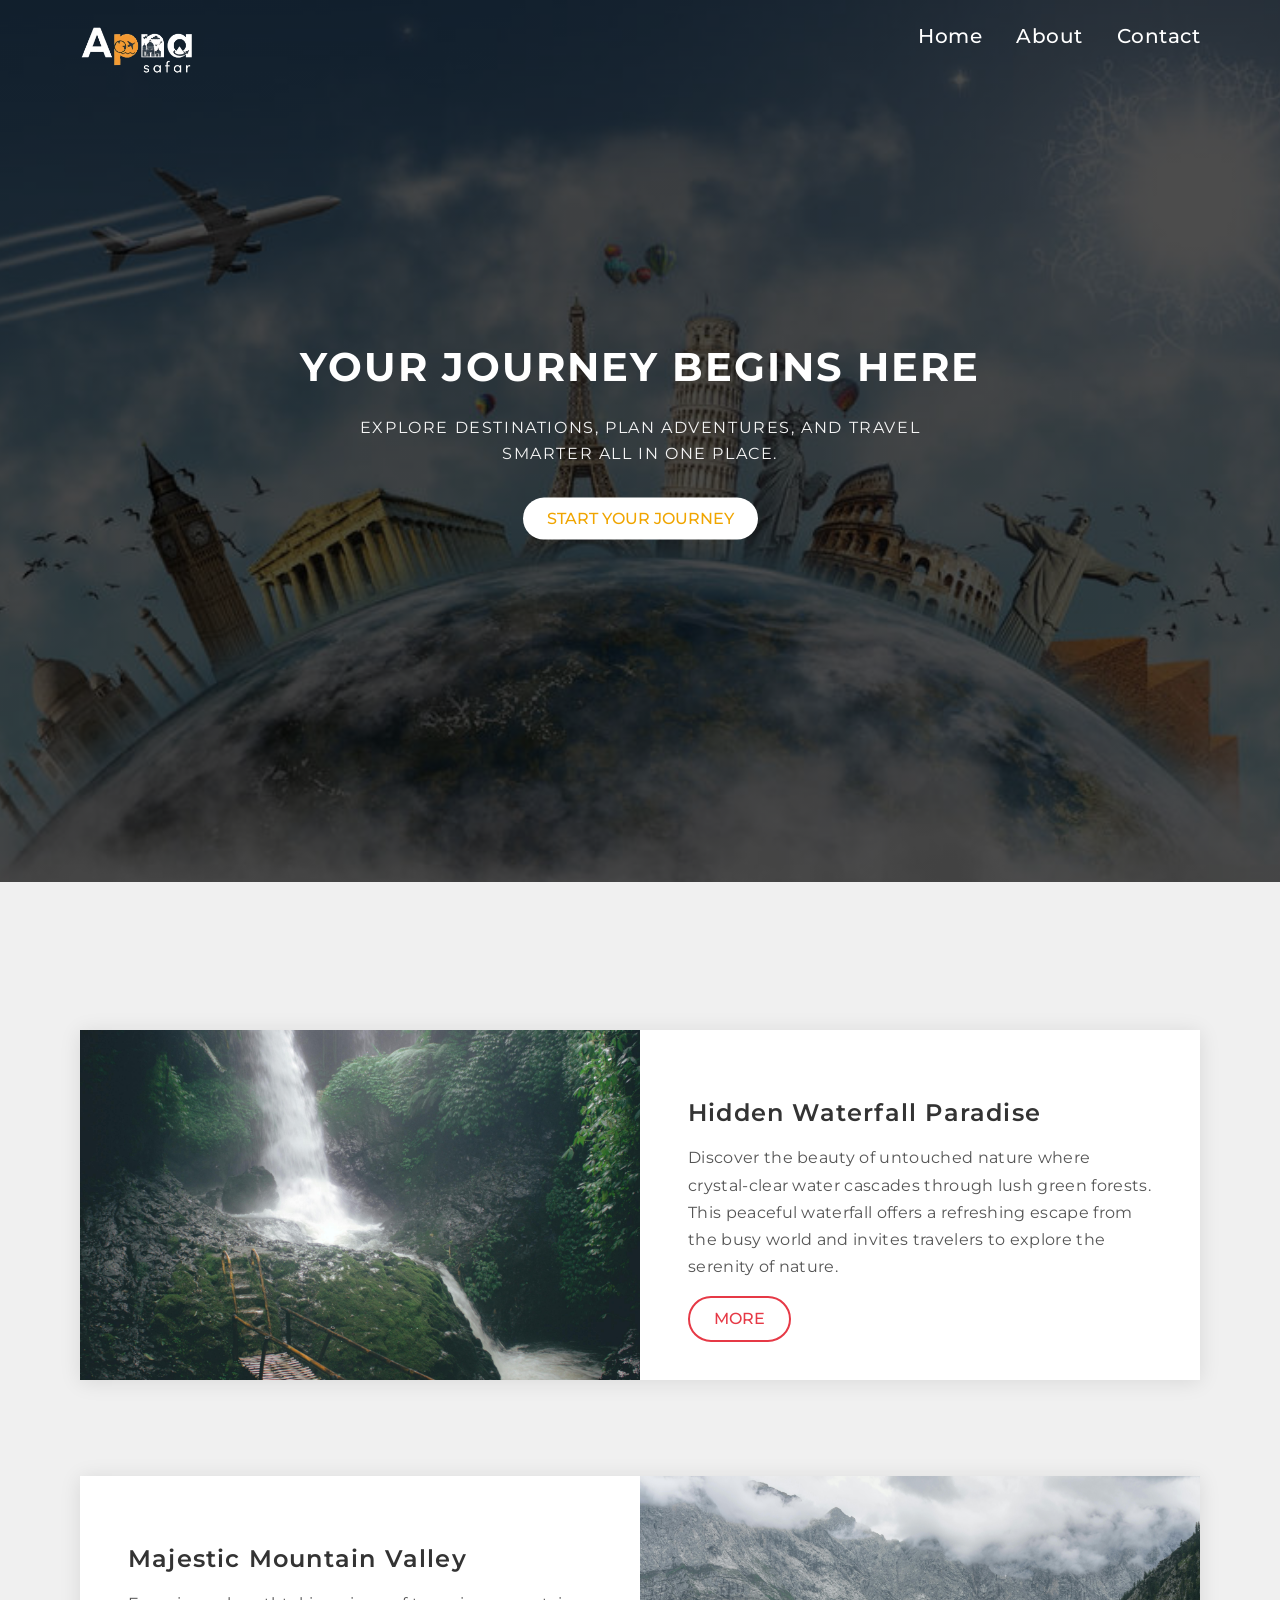
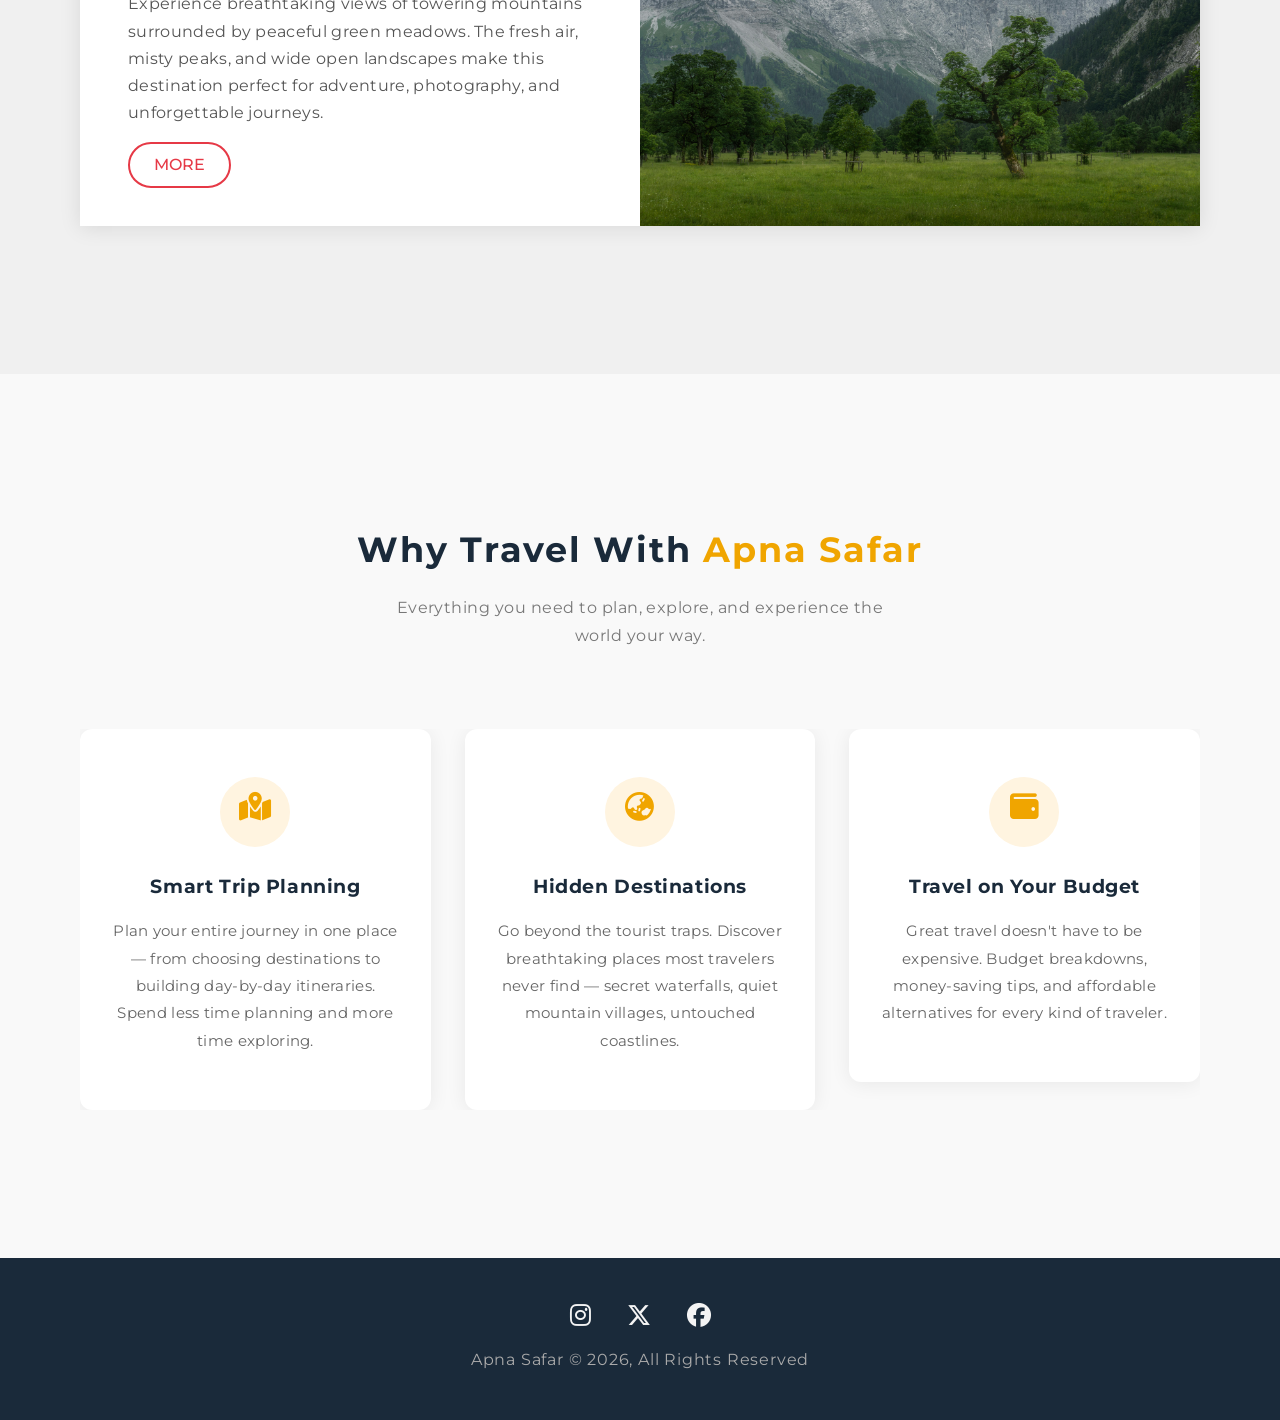
<file: html-files/index.html>
<!DOCTYPE html>
<html lang="en">
<head>
    <meta charset="UTF-8">
    <meta name="viewport" content="width=device-width, initial-scale=1.0">
    <link rel="stylesheet" href="https://cdnjs.cloudflare.com/ajax/libs/font-awesome/6.5.0/css/all.min.css">
    <link rel="icon" href="images-files/logo-transparent-wow.png">
    <link rel = "stylesheet" href = "Css-files/style.css">
    <title>Apna Safar | Travel Blog - Discover Hidden Destinations</title>
</head>

<body>
    <header class='headerog'>
        <nav class = 'navbar'>
            <div class = "container">
                <a href = "index.html" class = "logo"><img class = "logo-image" src="images-files\logo-transparent-wow.png" alt = "Apna Safar">
                </a>
                <ul class="nav-items">
    <li class="nav-item"><a href="index.html">Home</a></li>
    <li class="nav-item"><a href="about.html">About</a></li>
    <li class="nav-item"><a href="contact.html">Contact</a></li>
</ul>
            </div>
        </nav> 
        <div class="header-content">
            <h1 class="heading-content">Your Journey Begins Here</h1>
            <p class = "heading-content">Explore destinations, plan adventures, and travel smarter all in one place.</p>
            <a href = "#explore-places" class = "btn btn-primary text-orange">Start Your Journey</a>
        </div>
    </header>

    <section class = "showcase" id="explore-places">
        <div class="container">
            <div class="row row1">
                <div class="img-box"> 
                    <img src = "images-files/pexels-firman-fatthul-154779494-27572319.jpg" alt = "Hidden Waterfall Paradise Image" loading="lazy">
                </div>
                    <div class="text-box">
                        <h2 class ="text-black">Hidden Waterfall Paradise</h2>
                        <p class = "text-grey">
                            Discover the beauty of untouched nature where crystal-clear water cascades through lush green forests.
This peaceful waterfall offers a refreshing escape from the busy world and invites travelers to explore the serenity of nature.
                        </p>
                        <a href = "about.html" class = "btn  btn-primary text-red btn-secondary">More</a>
                    </div>
                </div>
            <div class="row row2">
                <div class="img-box"> 
                    <img src = "images-files/pexels-michael-schlierf-757699958-33315262.jpg" alt = "Majestic Mountain Valley Image" loading="lazy"></div>
                    <div class="text-box">
                        <h2 class ="text-black">Majestic Mountain Valley</h2>
                        <p class = "text-grey">
                        Experience breathtaking views of towering mountains surrounded by peaceful green meadows.
The fresh air, misty peaks, and wide open landscapes make this destination perfect for adventure, photography, and unforgettable journeys.
                        </p>
                        <a href = "about.html" class = "btn  btn-primary text-red btn-secondary">More</a>
        </div>
        </div>
        </div>
    </section>

                    <section class="features">
    <div class="container">
        <div class="section-header">
            <h2 class="section-title">Why Travel With <span class="text-orange">Apna Safar</span></h2>
            <p class="section-subtitle">Everything you need to plan, explore, and experience the world your way.</p>
        </div>

        <div class="box-wrapper">
            <div class="box box-1">
                <div class="box-icon">
                    <i class="fa-solid fa-map-location-dot"></i>
                </div>
                <h3 class="box-title">Smart Trip Planning</h3>
                <p class="box-text">Plan your entire journey in one place — from choosing destinations to building day-by-day itineraries. Spend less time planning and more time exploring.</p>
            </div>

            <div class="box box-2">
                <div class="box-icon">
                    <i class="fa-solid fa-earth-asia"></i>
                </div>
                <h3 class="box-title">Hidden Destinations</h3>
                <p class="box-text">Go beyond the tourist traps. Discover breathtaking places most travelers never find — secret waterfalls, quiet mountain villages, untouched coastlines.</p>
            </div>

            <div class="box box-3">
                <div class="box-icon">
                    <i class="fa-solid fa-wallet"></i>
                </div>
                <h3 class="box-title">Travel on Your Budget</h3>
                <p class="box-text">Great travel doesn't have to be expensive. Budget breakdowns, money-saving tips, and affordable alternatives for every kind of traveler.</p>
            </div>

        </div>
    </div>
</section>
                
    

<footer class="footer">
    <div class="social-media-links">
        <a href="https://www.instagram.com/alok_bhargav_/" target="_blank">
            <i class="fa-brands fa-instagram fa-xl"></i>
        </a>
        <a href="https://x.com/Alok_bhargav_" target="_blank">
            <i class="fa-brands fa-x-twitter fa-xl"></i>
        </a>
        <a href="https://www.facebook.com/alok.bhargav.2025" target="_blank">
            <i class="fa-brands fa-facebook fa-xl"></i>
        </a>
    </div>
    <p>Apna Safar &copy; 2026, All Rights Reserved</p>
</footer>

</body>
</html>
</file>
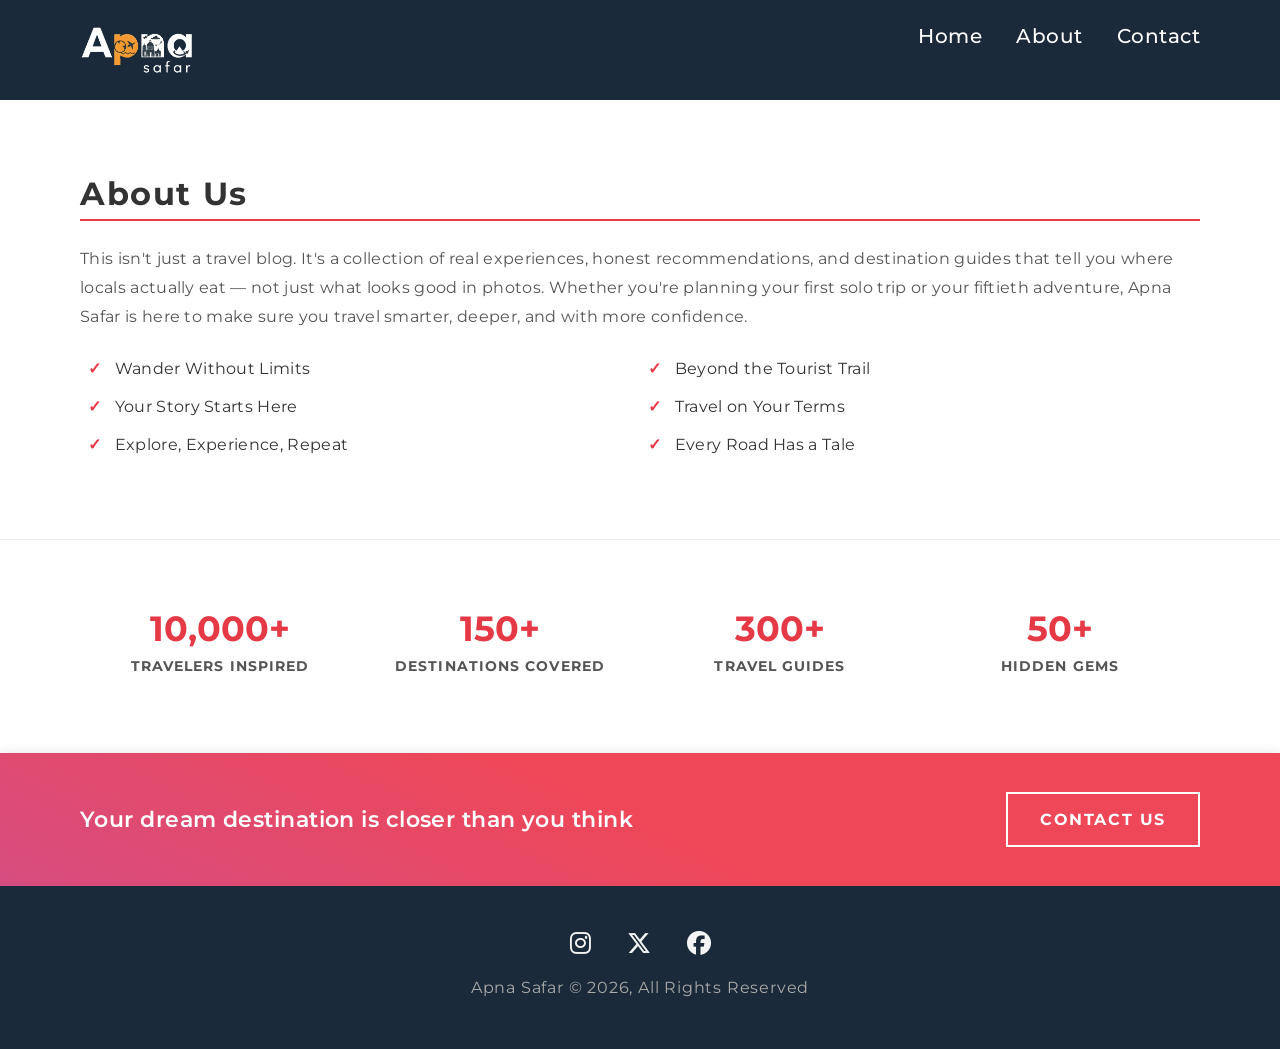
<file: html-files/about.html>
<!DOCTYPE html>
<html lang="en">
<head>
    <meta charset="UTF-8">
    <meta name="viewport" content="width=device-width, initial-scale=1.0">
    <link rel="stylesheet" href="https://cdnjs.cloudflare.com/ajax/libs/font-awesome/6.5.0/css/all.min.css">
    <link rel="icon" href="images-files/logo-transparent-wow.png">
    <link rel="stylesheet" href="Css-files/style.css">
    <title>Apna Safar | About</title>
</head>
<body>

    <nav class="navbar bg-dark">
        <div class="container">
            <a href="index.html" class="logo">
                <img class="logo-image" src="images-files/logo-transparent-wow.png" alt="Apna Safar LOGO">
            </a>
            <ul class="nav-items">
                <li class="nav-item"><a href="index.html">Home</a></li>
                <li class="nav-item"><a href="about.html">About</a></li>
                <li class="nav-item"><a href="contact.html">Contact</a></li>
            </ul>
        </div>
    </nav>

    <section class="about">
        <!-- About Content -->
        <div class="container">
            <h2 class="text-black about-heading">About Us</h2>
            <div class="container-paragraph">
                <p>
                    This isn't just a travel blog. It's a collection of real
                    experiences, honest recommendations, and destination guides
                    that tell you where locals actually eat — not just what looks
                    good in photos. Whether you're planning your first solo trip
                    or your fiftieth adventure, Apna Safar is here to make sure
                    you travel smarter, deeper, and with more confidence.
                </p>
            </div>

            <div class="points-content">
                <div class="column1s">
                    <ul>
                        <li>Wander Without Limits</li>
                        <li>Your Story Starts Here</li>
                        <li>Explore, Experience, Repeat</li>
                    </ul>
                </div>
                <div class="column2s">
                    <ul>
                        <li>Beyond the Tourist Trail</li>
                        <li>Travel on Your Terms</li>
                        <li>Every Road Has a Tale</li>
                    </ul>
                </div>
            </div>
        </div>
        <!-- end about content -->

        <!-- Count Section -->
        <div class="count">
            <div class="container">
                <div class="count_item">
                    <span>10,000+</span>
                    <p>Travelers Inspired</p>
                </div>
                <div class="count_item">
                    <span>150+</span>
                    <p>Destinations Covered</p>
                </div>
                <div class="count_item">
                    <span>300+</span>
                    <p>Travel Guides</p>
                </div>
                <div class="count_item">
                    <span>50+</span>
                    <p>Hidden Gems</p>
                </div>
            </div>
        </div>
        <!-- end count -->

        <!-- CTA Banner -->
        <div class="cta-banner">
            <div class="container">
                <div class="cta-banner-left">
                    <p class="cta-line">Your dream destination is closer than you think</p>
                </div>
                <div class="cta-banner-right">
                    <a href="contact.html" class="btn-cta">Contact Us</a>
                </div>
            </div>
        </div>
        <!-- end cta -->

    </section>

    <!-- Footer -->
    <footer class="footer">
        <div class="social-media-links">
            <a href="https://www.instagram.com/alok_bhargav_/" target="_blank">
                <i class="fa-brands fa-instagram fa-xl"></i>
            </a>
            <a href="https://x.com/Alok_bhargav_" target="_blank">
                <i class="fa-brands fa-x-twitter fa-xl"></i>
            </a>
            <a href="https://www.facebook.com/alok.bhargav.2025" target="_blank">
                <i class="fa-brands fa-facebook fa-xl"></i>
            </a>
        </div>
        <p>Apna Safar &copy; 2026, All Rights Reserved</p>
    </footer>

</body>
</html>
</file>
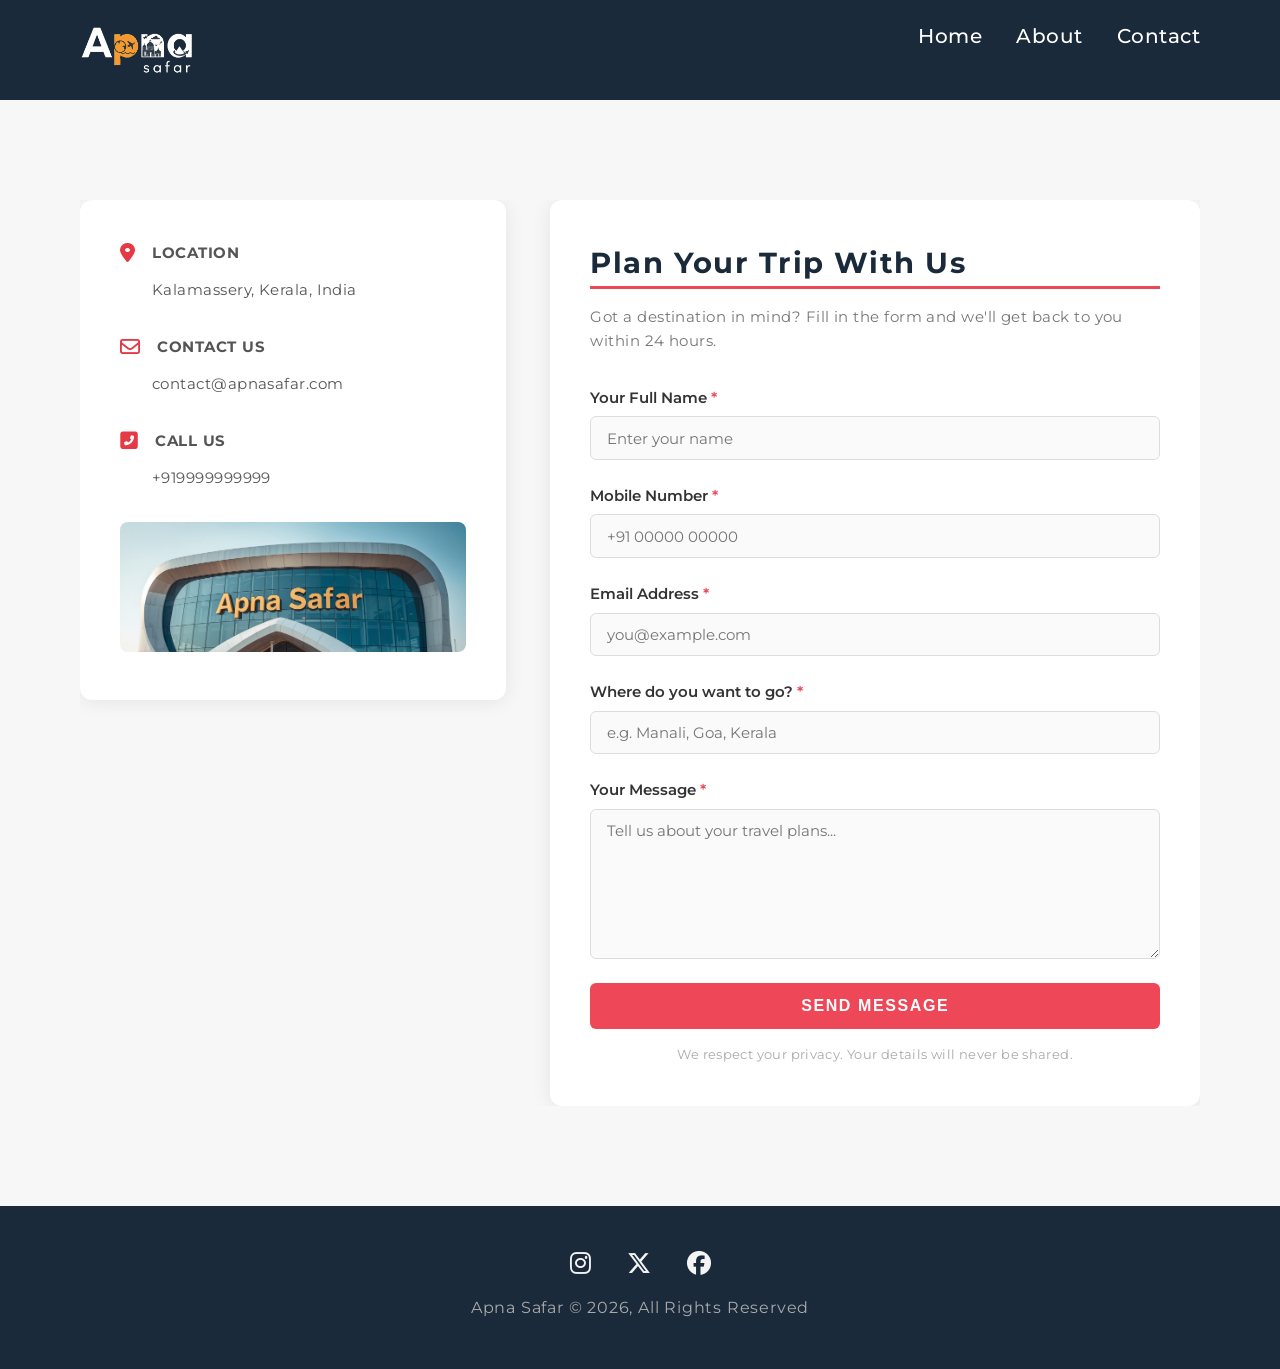
<file: html-files/contact.html>
<!DOCTYPE html>
<html lang="en">
<head>
    <meta charset="UTF-8">
    <meta name="viewport" content="width=device-width, initial-scale=1.0">
    <link rel="stylesheet" href="https://cdnjs.cloudflare.com/ajax/libs/font-awesome/6.5.0/css/all.min.css">
    <link rel="icon" href="images-files/logo-transparent-wow.png">
    <link rel="stylesheet" href="Css-files/style.css">
    <title>Apna Safar | About</title>
</head>
<body>

    <nav class="navbar bg-dark">
        <div class="container">
            <a href="index.html" class="logo">
                <img class="logo-image" src="images-files/logo-transparent-wow.png" alt="Apna Safar LOGO">
            </a>
            <ul class="nav-items">
                <li class="nav-item"><a href="index.html">Home</a></li>
                <li class="nav-item"><a href="about.html">About</a></li>
                <li class="nav-item"><a href="contact.html">Contact</a></li>
            </ul>
        </div>
    </nav>
            <section class = "contact-form">
                <div class = "container">
                <div class = "form-wrapper">
                    <div class = "company-address"> 
                        <div class = "address-group">
                            <i class = "fas fa-map-marker-alt fa-lg text-red"></i>
                                <h2 class="text-grey md-heading">Location</h2>
                                <p>Kalamassery, Kerala, India</p>
                        </div>
                        <div class="address-group">
                            <i class = "far fa-envelope fa-lg text-red"></i>
                            <h2 class = "text-grey md-heading">Contact Us</h2>
                            <p>contact@apnasafar.com</p>
                        </div>

                        <div class="address-group">
                            <i class = "fas fa-phone-square-alt fa-lg text-red"></i>
                            <h2 class = "text-grey md-heading">Call Us</h2>
                            <p>+919999999999</p>
                        </div>
                        <img src="images-files/Company_Logo.jpg" alt = "Company_Logo">
                    </div>
                <form action="" class="form">
                <h2 class="form-title">Plan Your Trip With Us</h2>
                <p class="form-subtitle">Got a destination in mind? Fill in the form and we'll get back to you within 24 hours.</p>

                <div class="form-group">
                    <label for="username">Your Full Name </label>
                    <input type="text" name="username" id="username" placeholder="Enter your name" required>
                </div>

                <div class="form-group">
                    <label for="phone">Mobile Number</label>
                    <input type="tel" name="phone" id="phone" placeholder="+91 00000 00000" required>
                </div>

                <div class="form-group">
                    <label for="email">Email Address </label>
                    <input type="email" name="email" id="email" placeholder="you@example.com" required>
                </div>

                <div class="form-group">
                    <label for="destination">Where do you want to go? </label>
                    <input type="text" name="destination" id="destination" placeholder="e.g. Manali, Goa, Kerala" required>
                </div>

                <div class="form-group">
                    <label for="message">Your Message </label>
                    <textarea name="message" id="message" rows="4" placeholder="Tell us about your travel plans..." required></textarea>
                </div>

                <button type="submit" class="btn-submit">Send Message</button>
                <p class="form-privacy">We respect your privacy. Your details will never be shared.</p>
            </form>

        </div>
    </div>
</section>
            <footer class="footer">
    <div class="social-media-links">
        <a href="https://www.instagram.com/alok_bhargav_/" target="_blank">
            <i class="fa-brands fa-instagram fa-xl"></i>
        </a>
        <a href="https://x.com/Alok_bhargav_" target="_blank">
            <i class="fa-brands fa-x-twitter fa-xl"></i>
        </a>
        <a href="https://www.facebook.com/alok.bhargav.2025" target="_blank">
            <i class="fa-brands fa-facebook fa-xl"></i>
        </a>
    </div>
    <p>Apna Safar &copy; 2026, All Rights Reserved</p>
</footer>

</body>
</html>
</file>
<file: html-files/Css-files/style.css>
/* ################## IMPORT ################  */
@import url('https://fonts.googleapis.com/css2?family=Montserrat:wght@400;500;600;700&display=swap');

                            /* ########## RESET ############# */
* {
    margin: 0;
    padding: 0;
    box-sizing: border-box;
}

                            /* ################ BASE #############  */
body {
    font-family: 'Montserrat', sans-serif;
    line-height: 1.6;
    color: #333333;
}

p, li {
    font-size: 1rem;
    margin-bottom: 0.5em;
    letter-spacing: 0.03em;
}

h1, h2, h3 {
    margin-bottom: 0.5em;
    letter-spacing: 0.05em;
    font-weight: 600;
}


                                /*   ################### UTILITY CLASSES  ######################## */
.text-red    { color: #e63946; }
.text-light  { color: #f4f4f4; }
.text-black  { color: #333333; }
.text-grey   { color: #555555; }
.text-orange { color: #f0a500; }
.bg-dark     { background-color: #1a2a3a; }

                                    /* ########## BUTTON STYLING ##########  */
.btn {
    display: inline-block;
    padding: 0.5em 1.5em;
    font-weight: 500;
    text-transform: uppercase;
    margin: 0.5em 0;
    text-decoration: none;
}

.btn-primary {
    background-color: white;
    border-radius: 10em;
}

.btn-primary:hover {
    background-color: #f0f0f0;
}

.btn-secondary {
    border: 2px solid #e63946;
    border-radius: 1.5em;
    color: #e63946;
}

.btn-secondary:hover {
    background-color: #e63946;
    color: white;
}


                                        /*   ############## LAYOUT  ###############  */
.container {
    max-width: 1200px;
    margin: 0 auto;
    padding: 20px 40px;
    overflow: hidden;
}


                                            /*   ############ NAVBAR  ################ */
.navbar {
    overflow: hidden;
}

.logo-image {
    float: left;
    height: 60px;
    width: auto;
}

.nav-items {
    float: right;
    list-style: none;
    padding: 0;
    margin: 0;
}

.nav-item {
    display: inline-block;
    margin-left: 30px;
}

.nav-item a {
    color: white;
    text-decoration: none;
    font-size: 20px;
    font-weight: 500;
}

.nav-item a:hover {
    color: #f0a500;
    border-bottom: 0.5px solid #f0a500;
}


                                    /*  ################### HERO HEADER  ###################  */
.headerog {
    position: relative;
    height: 98vh;
    background: linear-gradient(rgba(0,0,0,0.7), rgba(0,0,0,0.7)),
                url("../images-files/travel-hd.jpg") center/cover no-repeat;
}

.header-content {
    position: absolute;
    top: 50%;
    left: 50%;
    transform: translate(-50%, -50%);
    text-align: center;
    width: 80%;
}

.header-content h1 {
    text-transform: uppercase;
    font-weight: 700;
    color: white;
    font-size: 2.5rem;
    margin-bottom: 1rem;
}

.header-content p {
    text-transform: uppercase;
    color: whitesmoke;
    font-size: 1rem;
    letter-spacing: 0.1em;
    margin-bottom: 1.5rem;
    max-width: 600px;
    margin-left: auto;
    margin-right: auto;
}


                                    /* ##################  SHOWCASE SECTION  ################## */
.showcase {
    background: #f0f0f0;
    padding: 8rem 0;
}

.row {
    height: 350px;
    background-color: white;
    box-shadow: 0 2px 20px rgba(0,0,0,0.1);
}

.row1 { margin-bottom: 6rem; }

.row1 .img-box, .row2 .text-box { float: left;  width: 50%; }
.row2 .img-box, .row1 .text-box { float: right; width: 50%; }

.row .img-box {
    height: 100%;
}

.row .img-box img {
    display: inline-block;
    width: 100%;
    height: 100%;
    object-fit: cover;
}

.row .text-box {
    padding: 3rem;
    height: 100%;
    padding-top: 4rem;
}

.row .text-box p {
    font-size: 1rem;
    line-height: 1.7;
    color: #555555;
    letter-spacing: 0.02em;
}

.row::after {
    content: '';
    display: block;
    clear: both;
}


                            /* ##########  FEATURES SECTION ########## */
.features {
    background-color: #f9f9f9;
    padding: 8rem 0;
}

.section-header {
    text-align: center;
    margin-bottom: 5rem;
}

.section-title {
    font-size: 2.2rem;
    font-weight: 700;
    color: #1a2a3a;
    letter-spacing: 0.05em;
    margin-bottom: 1rem;
}

.section-subtitle {
    font-size: 1rem;
    color: #777777;
    letter-spacing: 0.03em;
    max-width: 500px;
    margin: 0 auto;
    line-height: 1.7;
}

.box-wrapper {
    overflow: hidden;
}

.box-wrapper::after {
    content: '';
    display: block;
    clear: both;
}

.box {
    float: left;
    width: 31.333%;
    margin-right: 3%;
    background-color: #ffffff;
    border-radius: 12px;
    padding: 3rem 2rem;
    text-align: center;
    box-shadow: 0 2px 20px rgba(0,0,0,0.07);
    transition: box-shadow 0.3s ease;
}

.box-3 { margin-right: 0; }

.box:hover {
    box-shadow: 0 12px 30px rgba(0,0,0,0.12);
}

.box-icon {
    width: 70px;
    height: 70px;
    background-color: #fff4e0;
    border-radius: 50%;
    margin: 0 auto 1.5rem auto;
    padding-top: 15px;
    text-align: center;
}

.box-icon i {
    font-size: 1.8rem;
    color: #f0a500;
}

.box-title {
    font-size: 1.2rem;
    font-weight: 700;
    color: #1a2a3a;
    margin-bottom: 1rem;
    letter-spacing: 0.03em;
}

.box-text {
    font-size: 0.95rem;
    color: #666666;
    line-height: 1.8;
    letter-spacing: 0.02em;
}


                                        /* ############# ABOUT PAGE STYLING  ############ */
.about {
    padding: 3rem 0 0 0;
    background-color: #ffffff;
}

.about-heading {
    font-size: 2rem;
    font-weight: 700;
}

.about-heading::after {
    content: '';
    display: block;
    border-bottom: 2px solid #e63946;
    width: 100%;
    margin-bottom: 1.5rem;
}

.container-paragraph p {
    font-size: 1rem;
    color: #555555;
    line-height: 1.8;
    letter-spacing: 0.02em;
    margin-bottom: 1.5rem;
}

.points-content {
    overflow: hidden;
    margin-bottom: 0;
}

.points-content::after {
    content: '';
    display: block;
    clear: both;
}

.column1s { float: left;  width: 50%; }
.column2s { float: right; width: 50%; }

.column1s ul, .column2s ul {
    list-style: none;
    padding: 0;
    margin: 0;
}

.column1s li, .column2s li {
    font-size: 1rem;
    color: #333333;
    margin-bottom: 0.8rem;
    letter-spacing: 0.02em;
}

.column1s li::before, .column2s li::before {
    content: '✓  ';
    color: #e63946;
    font-weight: 700;
    padding: 0.5em;
}


/* ================================
   COUNT SECTION
================================ */
.count {
    padding: 3rem 0;
    overflow: hidden;
    border-top: 1px solid #eeeeee;
    background-color: #ffffff;
    margin-top: 3rem;
}

.count .container {
    overflow: hidden;
}

.count::after {
    content: '';
    display: block;
    clear: both;
}

.count_item {
    float: left;
    width: 25%;
    text-align: center;
}

.count_item span {
    display: block;
    font-size: 2.2rem;
    font-weight: 700;
    color: #e63946;
    line-height: 1.2;
}

.count_item p {
    font-size: 0.85rem;
    font-weight: 700;
    color: #555555;
    margin-top: 0.4rem;
    letter-spacing: 0.08em;
    text-transform: uppercase;
}


/* ================================
   CTA BANNER
================================ */
.cta-banner {
    background: linear-gradient(25deg, #d64c7f, #ee4758 50%);
    padding: 1.2rem 0;
    color: #f4f4f4;
    box-shadow: 0 4px 15px rgba(0,0,0,0.2);
    margin-top: 0;
}

.cta-banner .container {
    display: table;
    width: 100%;
    overflow: hidden;
}

.cta-banner-left {
    display: table-cell;
    width: 65%;
    vertical-align: middle;
}

.cta-banner-right {
    display: table-cell;
    width: 35%;
    vertical-align: middle;
    text-align: right;
}

.cta-banner::after {
    content: '';
    display: block;
    clear: both;
}

.cta-line {
    font-size: 1.4rem;
    font-weight: 600;
    margin: 0;
    color: white;
    letter-spacing: 0.02em;
}

.btn-cta {
    display: inline-block;
    font-size: 1rem;
    font-weight: 700;
    text-transform: uppercase;
    border: 2px solid white;
    padding: 0.8em 2em;
    letter-spacing: 0.1rem;
    color: white;
    text-decoration: none;
    transition: all 0.3s ease;
}

.btn-cta:hover {
    background-color: white;
    color: #e63946;
}


                                        /*   ###############    FOOTER  STYLIING  ############# */
.footer {
    background-color: #1a2a3a;
    color: #f4f4f4;
    text-align: center;
    padding: 2.5rem;
}

.social-media-links {
    margin-bottom: 1rem;
}

.social-media-links a {
    color: #f4f4f4;
    text-decoration: none;
    transition: color 0.3s ease;
}

.social-media-links a:hover {
    color: #f0a500;
}

.social-media-links i {
    margin: 1rem;
    cursor: pointer;
    transition: color 0.3s ease;
}

.footer p {
    font-size: 1rem;
    color: #aaaaaa;
    letter-spacing: 0.05em;
}
                        /* ###################### CONTACT PAGE STYLING ######################  */
.contact-form {
    padding: 5rem 0;
    background: #f7f7f7;
}

.form-wrapper {
    overflow: hidden;
}

.form-wrapper::after {
    content: '';
    display: block;
    clear: both;
}

/* Left column */
.form-wrapper .company-address {
    width: 38%;
    float: left;
    background: #ffffff;
    padding: 2.5rem;
    border-radius: 12px;
    box-shadow: 0 2px 20px rgba(0,0,0,0.08);
    min-height: 500px;
}

.form-wrapper .company-address i {
    display: inline-block;
    margin-right: 0.8rem;
}

.form-wrapper .company-address h2 {
    display: inline-block;
    font-size: 0.95rem;
    font-weight: 700;
    text-transform: uppercase;
    letter-spacing: 0.05em;
}

.form-wrapper .address-group {
    margin-bottom: 2rem;
}

.address-group p {
    margin-left: 2rem;
    margin-top: 0.3rem;
    font-size: 0.95rem;
    color: #555555;
    margin-bottom: 0;
}

.company-address img {
    width: 100%;
    height: 130px;
    object-fit: cover;
    object-position: center 30%;
    display: block;
    border-radius: 8px;
    margin-top: 1rem;
}

/* Right column — form */
.form-wrapper .form {
    width: 58%;
    float: right;
    background: #ffffff;
    padding: 2.5rem;
    border-radius: 12px;
    box-shadow: 0 2px 20px rgba(0,0,0,0.08);
    font-size: 1rem;
    border: none;
    min-height: 500px;
}

/* Form heading underline */
.form h2::after {
    content: '';
    width: 100%;
    display: block;
    border-bottom: 3px solid #ee4758;
    margin-bottom: 1rem;
}

.form-title {
    font-size: 1.8rem;
    font-weight: 700;
    color: #1a2a3a;
    margin-bottom: 0.3rem;
}

.form-subtitle {
    font-size: 0.95rem;
    color: #777777;
    margin-bottom: 2rem;
    line-height: 1.6;
}

/* Form groups */
.form-wrapper .form .form-group {
    margin-bottom: 1.5rem;
}

.form-wrapper .form label {
    display: block;
    font-size: 0.95rem;
    font-weight: 600;
    color: #333333;
    margin-bottom: 0.4rem;
}

.form-wrapper .form label::after {
    content: ' *';
    color: #ee4758;
}

.form-wrapper .form input,
.form-wrapper .form textarea {
    display: block;
    width: 100%;
    padding: 0.7rem 1rem;
    border: 1px solid #dddddd;
    border-radius: 6px;
    font-size: 0.95rem;
    font-family: 'Montserrat', sans-serif;
    color: #333333;
    background: #fafafa;
    outline: none;
    transition: border-color 0.3s ease;
}

.form-wrapper .form input:focus,
.form-wrapper .form textarea:focus {
    border-color: #f0a500;
    background: #ffffff;
}

.form-wrapper .form textarea {
    height: 150px;
    resize: vertical;
}

/* Submit button */
.btn-submit {
    display: block;
    width: 100%;
    padding: 0.9rem;
    background: #ee4758;
    color: white;
    border: none;
    border-radius: 6px;
    font-size: 1rem;
    font-weight: 700;
    text-transform: uppercase;
    letter-spacing: 0.1em;
    cursor: pointer;
    transition: background-color 0.3s ease;
    margin-top: 0.5rem;
}

.btn-submit:hover {
    background-color: #c1121f;
}

/* Privacy note */
.form-privacy {
    font-size: 0.8rem;
    color: #aaaaaa;
    text-align: center;
    margin-top: 1rem;
    margin-bottom: 0;
}


            /* #### MEDIA QUERIES ######### */
@media screen and (max-width: 768px) {
    html { font-size: 55%; }

    /* --- Navbar --- */
    .logo-image {
        float: none;
        display: block;
        margin: 0 auto;
    }

    .nav-items {
        float: none;
        width: 100%;
        text-align: center;
        margin-top: 0.5rem;
    }

    .nav-item {
        margin: 0 10px;
    }

    /* --- Hero --- */
    .header-content {
        width: 95%;
    }

    .header-content h1 {
        font-size: 2rem;
    }

    /* --- Showcase --- */
    .row {
        height: auto;           /* remove fixed height */
    }

    .row1 .img-box,
    .row2 .img-box,
    .row1 .text-box,
    .row2 .text-box {
        float: none;
        width: 100%;            /* full width — stack vertically */
    }

    .row .img-box {
        height: 250px;          /* give image fixed height when stacked */
    }

    .row .text-box {
        padding: 2rem;
        padding-top: 2rem;      /* reset manual top padding */
        height: auto;
    }

    .row1 { margin-bottom: 4rem; }

    /* --- Features --- */
    .box {
        width: 100%;
        margin-right: 0;
        margin-bottom: 2rem;
    }

    /* --- About counts --- */
    .count_item {
        width: 50%;             /* 2 per row instead of 4 */
        margin-bottom: 2rem;
    }

    /* --- CTA Banner --- */
    .cta-banner-left,
    .cta-banner-right {
        display: block;
        width: 100%;
        text-align: center;
    }

    .cta-banner-right {
        margin-top: 1rem;
        padding-top: 0;
    }

    /* --- Contact --- */
    .form-wrapper .company-address,
    .form-wrapper .form {
        float: none;
        width: 100%;
        margin-bottom: 2rem;
    }
}


/* ================================
   MOBILE — 480px and below
================================ */
@media screen and (max-width: 480px) {

    html { font-size: 45%; }

    /* --- Hero --- */
    .header-content h1 { font-size: 1.8rem; }
    .header-content p  { font-size: 0.9rem; letter-spacing: 0.05em; }

    /* --- Navbar — stack logo above links --- */
    .nav-items { margin-top: 0.5rem; }
    .nav-item  { margin: 0 8px; }
    .nav-item a { font-size: 14px; }

    /* --- Section titles --- */
    .section-title  { font-size: 1.6rem; }
    .about-heading  { font-size: 1.5rem; }
    .form-title     { font-size: 1.3rem; }

    /* --- Showcase --- */
    .row .img-box { height: 200px; }

    /* --- About checklist --- */
    .column1s,
    .column2s {
        float: none;
        width: 100%;
    }

    /* --- Count — all 4 stacked --- */
    .count_item {
        width: 50%;
    }

    /* --- CTA text smaller --- */
    .cta-line { font-size: 0.9rem; }

    /* --- Contact form --- */
    .form-wrapper .form { padding: 1.5rem; }
    .form-wrapper .company-address { padding: 1.5rem; }
}
</file>
